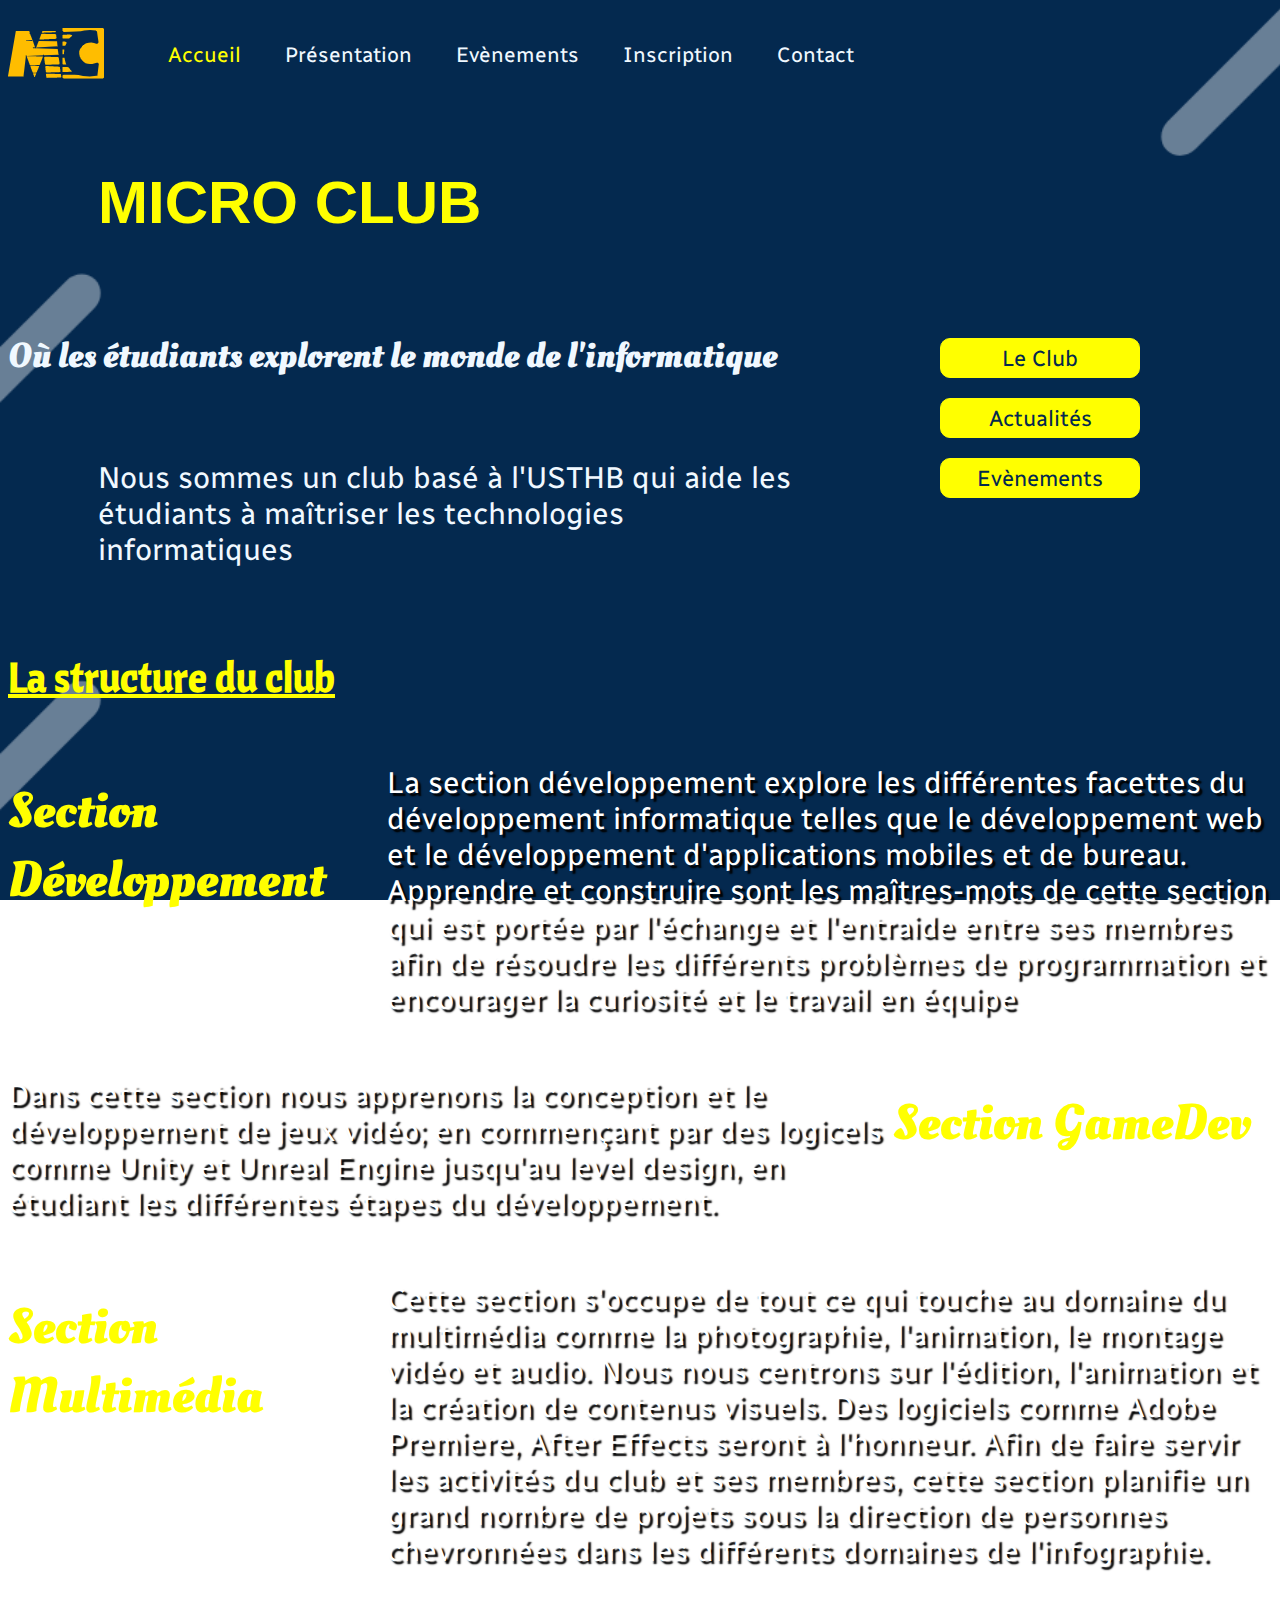
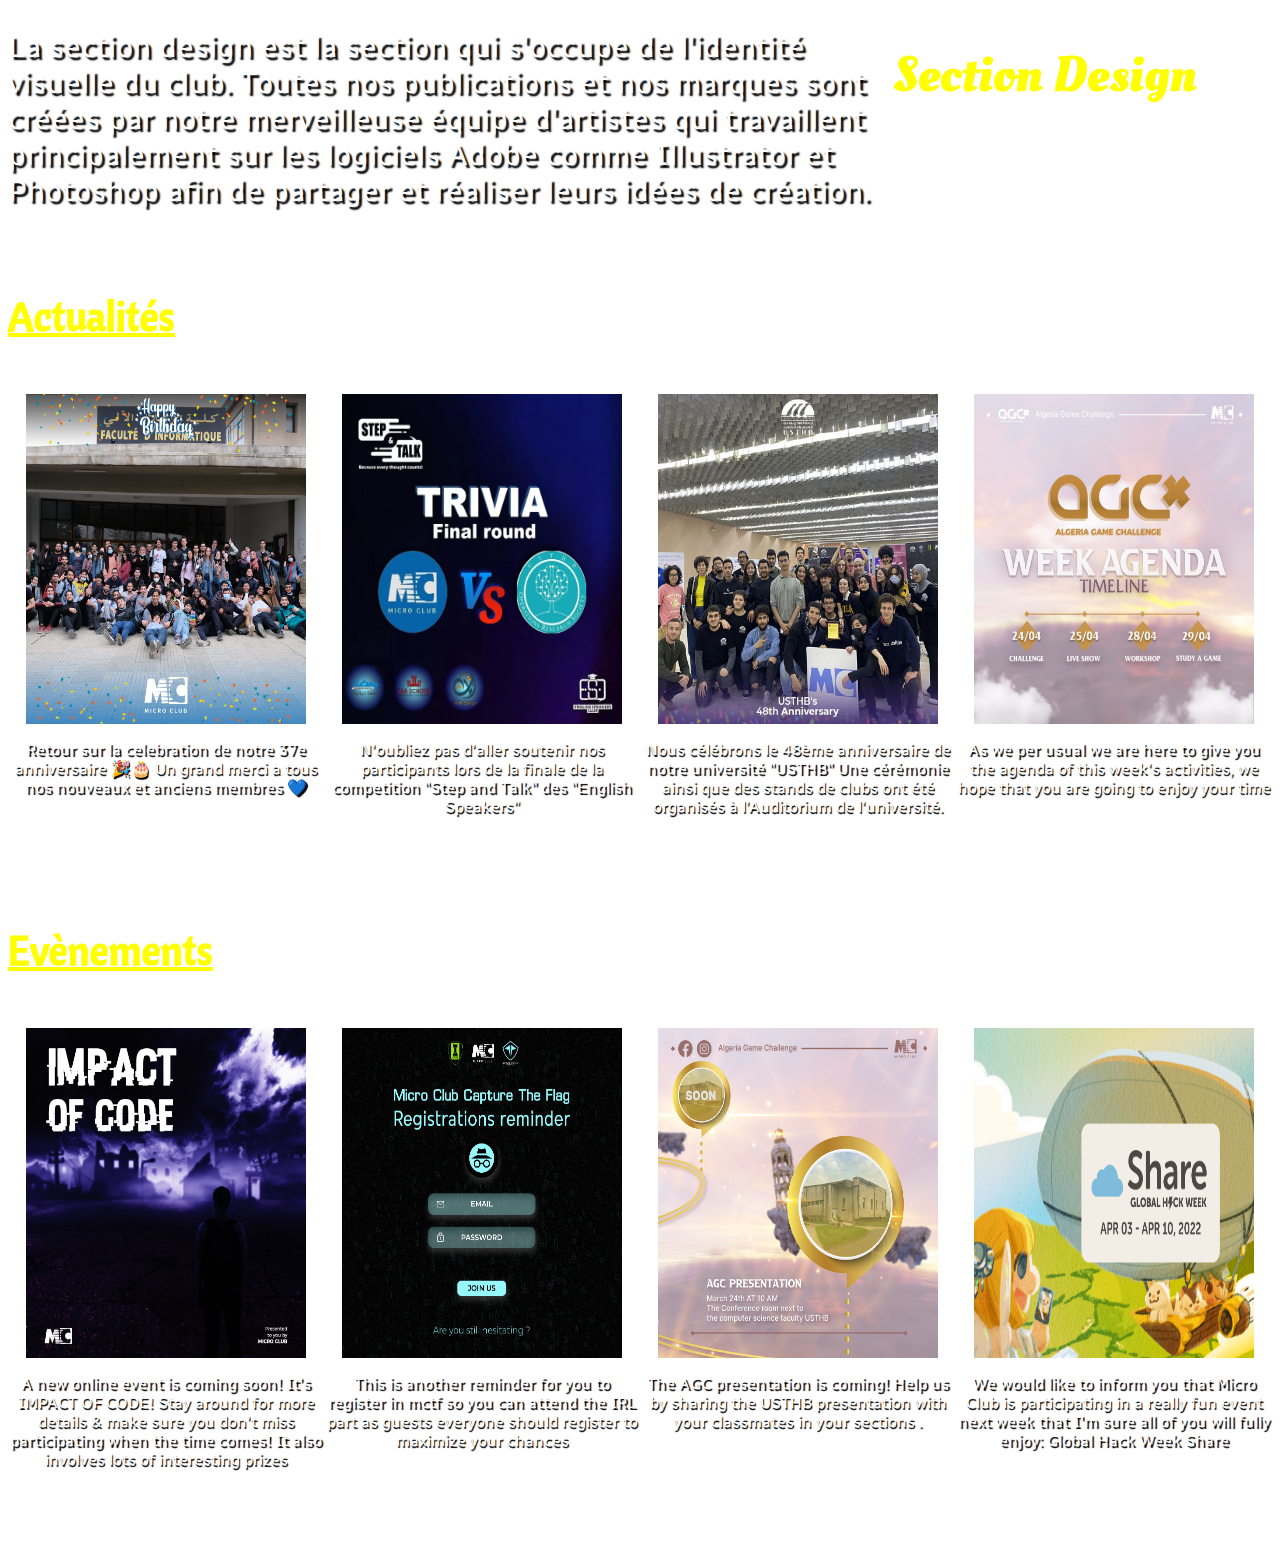
<file: index.html>
<!DOCTYPE html>
<html lang="en">
<head>
    <meta charset="UTF-8">
    <meta http-equiv="X-UA-Compatible" content="IE=edge">
    <meta name="viewport" content="width=device-width, initial-scale=1.0">
    <link rel="stylesheet" href="styles/style.css">
    <link rel="icon" href="images/LogoMCBlanc.png">
    
    <link rel="preconnect" href="https://fonts.googleapis.com">
    <link rel="preconnect" href="https://fonts.gstatic.com" crossorigin>
    <link href="https://fonts.googleapis.com/css2?family=Oleo+Script&display=swap" rel="stylesheet"> 
    <link href="https://fonts.googleapis.com/css2?family=Cairo:wght@200&family=Radio+Canada&display=swap" rel="stylesheet"> 
    <link href="https://fonts.googleapis.com/css2?family=Cantora+One&display=swap" rel="stylesheet"> 
    
    <title>Accueil</title>
</head>
<body>
    <header>
        <a href="index.html"><img src="images/LogoMCJaune.png" alt="LogoMCJaune.png" class="head"></a>

        <nav class="head">
            <ul id="menuPrinc">
                <li > <a href="index.html" id="current" > Accueil</a> </li>
                <li> <a href="Presentation.html" > Présentation </a> </li>
                <li> <a href="Evenements.php"> Evènements </a> </li>
                <li> <a href="Inscription.html"> Inscription </a> </li>
                <li> <a href="Contact.html"> Contact </a> </li>
            </ul>
        </nav>
    </header>

    <div id="main">
        <div id="face">
            <h1 id="MC" title="Où les étudiants explorent le monde de l'informatique !">MICRO CLUB</h1>

            <h1 id="slogan">Où les étudiants explorent le monde de l'informatique</h1>
            
            <p id="presentation">Nous sommes un club basé à l'USTHB qui aide les étudiants à maîtriser les technologies informatiques  </p>
        </div>
        <div id="raccourcis">
                <button id="first" class="btn" onclick="scrollFunction(`struct`)">Le Club</button>
                <button class="btn"onclick="scrollFunction(`actus`)">Actualités</button>
                <button class="btn" onclick="scrollFunction(`events`)">Evènements</button>
        </div>

    </div>
    
    <br><br> <h2 style="text-decoration: underline; font-family: 'Cantora One', sans-serif; font-size: 40px; color: yellow;" id="structDuClub">
        La structure du club</h2> 

    <div id="sections">
        <div class="sec">
            <h2 class="titreSection">Section Développement</h2>
            <p class="textSection">La section développement explore les différentes facettes du développement informatique telles que le développement web et le développement d'applications mobiles et de bureau. 
                Apprendre et construire sont les maîtres-mots de cette section qui est portée par l'échange et l'entraide entre ses membres afin de résoudre les différents problèmes de programmation et encourager la curiosité et le travail en équipe
            </p>
        </div>

        <div class="sec">
            <p class="textSection">Dans cette section nous apprenons la conception et le développement de jeux vidéo; en commençant par des logicels comme Unity et Unreal Engine jusqu'au level design, en étudiant les différentes étapes du développement.</p>
            <h2 class="titreSection">Section GameDev</h2>
        </div>
        
        <div class="sec">
            <h2 class="titreSection">Section Multimédia</h2>
            <p class="textSection">Cette section s'occupe de tout ce qui touche au domaine du multimédia comme la photographie, l'animation, le montage vidéo et audio. Nous nous centrons sur l'édition, l'animation et la création de contenus visuels. Des logiciels comme Adobe Premiere, After Effects seront à l'honneur. Afin de faire servir les activités du club et ses membres, cette section planifie un grand nombre de projets sous la direction de personnes chevronnées dans les différents domaines de  l'infographie. </p>
        </div>
        
        <div class="sec">
            <p class="textSection">La section design est la section qui s'occupe de l'identité visuelle du club. Toutes nos publications et nos marques sont créées par notre merveilleuse équipe d'artistes qui travaillent principalement sur les logiciels Adobe comme Illustrator et Photoshop afin de partager et réaliser leurs idées de création.</p>
            <h2 class="titreSection">Section Design </h2>
        </div>
    </div>
    
    <br><h2 style="text-decoration: underline; font-family: 'Cantora One', sans-serif; font-size: 40px; color: yellow;" id="actualités">Actualités</h2>

    <div id="articles"> 
        <div class="article">
            <img src="images/Articles/MC Birthday2022-05-04 at 02-17-31 .png" alt="">
            <p class="legend">Retour sur la celebration de notre 37e anniversaire 🎉🎂 Un grand merci a tous nos nouveaux et anciens membres 💙</p>
        </div>

        <div class="article">
            <img src="images/Articles/TriviaFinalRound.jpg" alt="">
            <p class="legend">N'oubliez pas d'aller soutenir nos participants lors de la finale de la competition "Step and Talk" des "English Speakers"
                </p>
        </div>
        <div class="article">
            <img src="images/Articles/MCUSTHBbirthday.jpg" alt="">
            <p class="legend">
                Nous célébrons le 48ème anniversaire de notre université "USTHB"
                Une cérémonie ainsi que des stands de clubs ont été organisés à l'Auditorium de l'université.
                
        </div>
        <div class="article">
            <img src="images/Articles/AGCweekAgenda.jpg" alt="">
            <p class="legend">As we per usual we are here to give you the agenda of this week's activities, we hope that you are going to enjoy your time</p>
        </div>
    </div>

    <br><h2 style="text-decoration: underline; font-family: 'Cantora One', sans-serif; font-size: 40px; color: yellow;" id="evenements">Evènements</h2>

    <div id="events">
        <div class="event">
            <img src="images/Articles/announcement_ioc.jpg" alt="">
            <p class="legend">A new online event is coming soon! It's IMPACT OF CODE!
                            Stay around for more details & make sure you don't miss participating when the time comes! It also involves lots of interesting prizes</p>
        </div>
        <div class="event">
            <img src="images/Articles/reminderMCTF.png" alt="">
            <p class="legend"> This is another reminder for you to register in mctf so you can attend the IRL part as guests everyone should register to maximize your chances</p>
        </div>
        <div class="event">
            <img src="images/Articles/AGCpresentations.png" alt="">
            <p class="legend">The AGC presentation is coming! Help us by sharing the USTHB presentation with your classmates in your sections .</p>
        </div>
        <div class="event">
            <img src="images/Articles/GHWcropped.png" alt="">
            <p class="legend">We would like to inform you that Micro Club is participating in a really fun event next week that I'm sure all of you will fully enjoy: Global Hack Week Share  </p>
        </div>
    </div>
    <button onclick="topFunction()" id="myBtn" title="Go to top"> <img src="images/baseline_arrow_upward_white_24dp2x.png" alt="arrow_upward"> </button>
    <script src="scripts/scriptAccueil.js"></script>

</body>
</html>
</file>
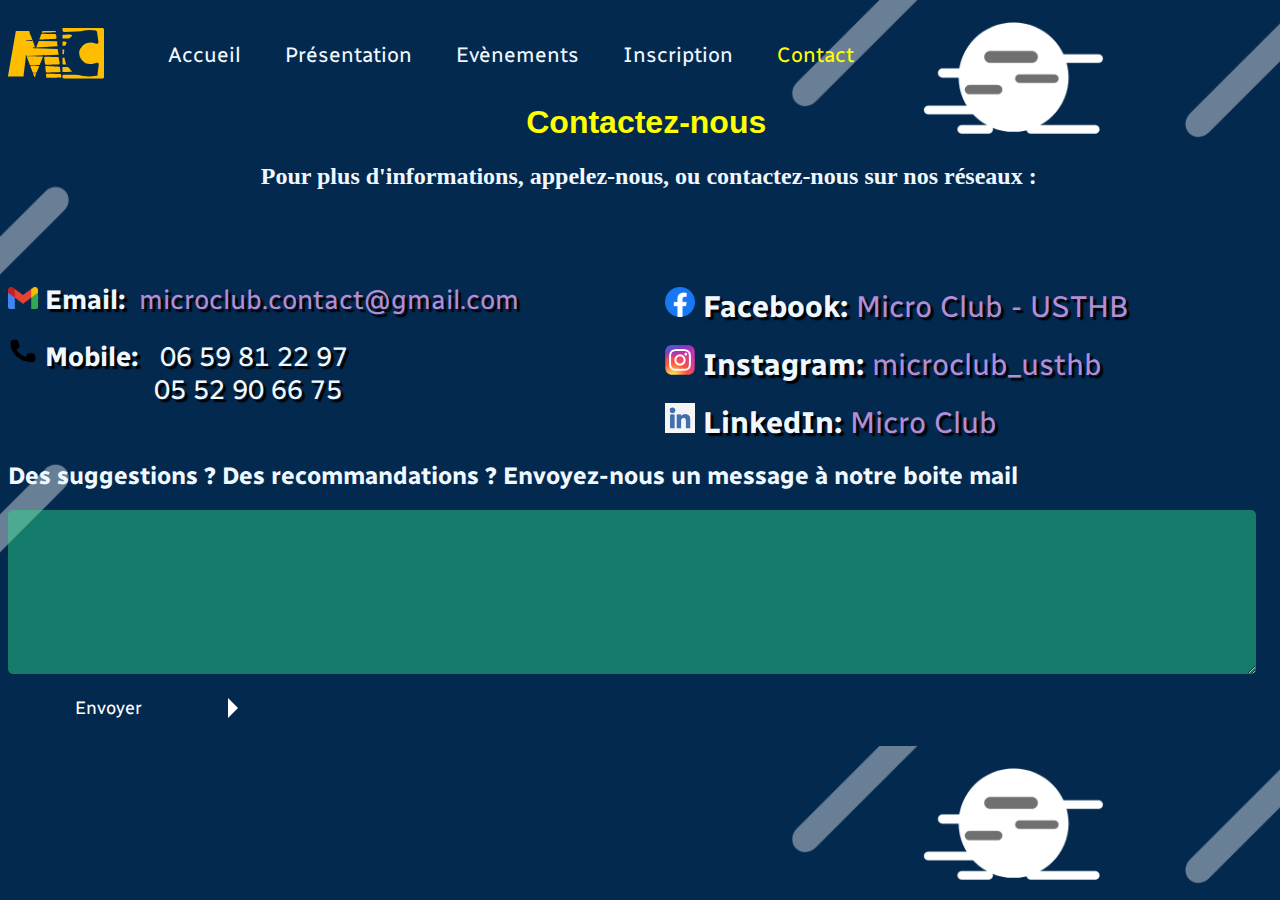
<file: Contact.html>
<!DOCTYPE html>
<html lang="en">
<head>
    <meta charset="UTF-8">
    <meta http-equiv="X-UA-Compatible" content="IE=edge">
    <meta name="viewport" content="width=device-width, initial-scale=1.0">
    <link rel="stylesheet" href="styles/styleContact.css">
    <link rel="icon" href="images/LogoMCBlanc.png">
    <link href="https://fonts.googleapis.com/css2?family=Cairo:wght@200&family=Radio+Canada&display=swap" rel="stylesheet"> 
    <link href="https://fonts.googleapis.com/css2?family=Cantora+One&display=swap" rel="stylesheet"> 
    <title>Contact</title>
</head>
<body>
    <header>
        <a href="index.html"><img src="images/LogoMCJaune.png" alt="LogoMCJaune.png" class="head"></a>

        <nav class="head">
            <ul id="menuPrinc">
                <li> <a href="index.html"> Accueil</a> </li>
                <li> <a href="Presentation.html"> Présentation </a> </li>
                <li> <a href="Evenements.php"> Evènements </a> </li>
                <li> <a href="Inscription.html"> Inscription </a> </li>
                <li> <a href="Contact.html" id="current"> Contact </a> </li>
            </ul>
        </nav>
    </header>
   
    <div id="main">
        <h1>Contactez-nous</h1>
        
        <h2>Pour plus d'informations, appelez-nous, ou contactez-nous sur nos réseaux : </h2> <br> <br> <br>
        <div id="infos">
            <div id="mailtel">
                <div id="email">                
                    <img src="images/logos/logoGMAIL.png" alt="">
                    <p> <b> Email: </b> &nbsp;<a href="mailto:microclub.contact@gmail.com">microclub.contact@gmail.com </a> </p> </div>
                <div id="tel">
                    <img src="images/logos/logoTEL222.svg" alt="">
                    <p><b> Mobile: </b> &nbsp; 06 59 81 22 97 </p><br>                      
                    <p style="margin-left: 146px;">    05 52 90 66 75  </p> <br> 
                    </div>
            </div>
            <div id="rs">
                <div id="fb"> 
                    <img src="images/logos/logoFB.png" alt=""> 
                    <p> <b> Facebook:</b> <a href="https://www.facebook.com/Micro.Club.USTHB" target="_blank"> Micro Club - USTHB </a> </p> </div>
                <div id="ig"> 
                    <img src="images/logos/logoIG2.svg" alt=""> 
                    <p> <b> Instagram:</b> <a href="https://www.instagram.com/microclub_usthb/" target="_blank"> microclub_usthb </a> </p> </div>
                <div id="li">
                    <img src="images/logos/logoLI2.png" alt=""> 
                    <p> <b> LinkedIn:</b> <a href="https://dz.linkedin.com/company/micro-club" target="_blank">Micro Club</a> </p> </div>
            </div> 
        </div>
        <h2> Des suggestions ? Des recommandations ? Envoyez-nous un message à notre boite mail </h2>
        
            <textarea id="msg" name="" id="" cols="120" rows="8"></textarea>
                    
            <div id="envoi">
                <a  id="sendMsg" onclick="setHref()" > <button >Envoyer</button> </a>
                <img src="images/baseline_arrow_right_white_24dp2x.png" alt="">                
            </div>
    
            <script>
                function setHref() {
                    var msg = document.getElementById("msg").value;
                    var a = document.getElementById("sendMsg");

                    var ref = "mailto:microclub.contact@gmail.com?subject=Suggestion&body=" + msg;

                    a.setAttribute("href", ref);
                }
            </script>
   </div>
        
</body>
</html>

<!-- mailto:microclub.contact@gmail.com?subject=Suggestion&body=Texte de corps ici -->
</file>
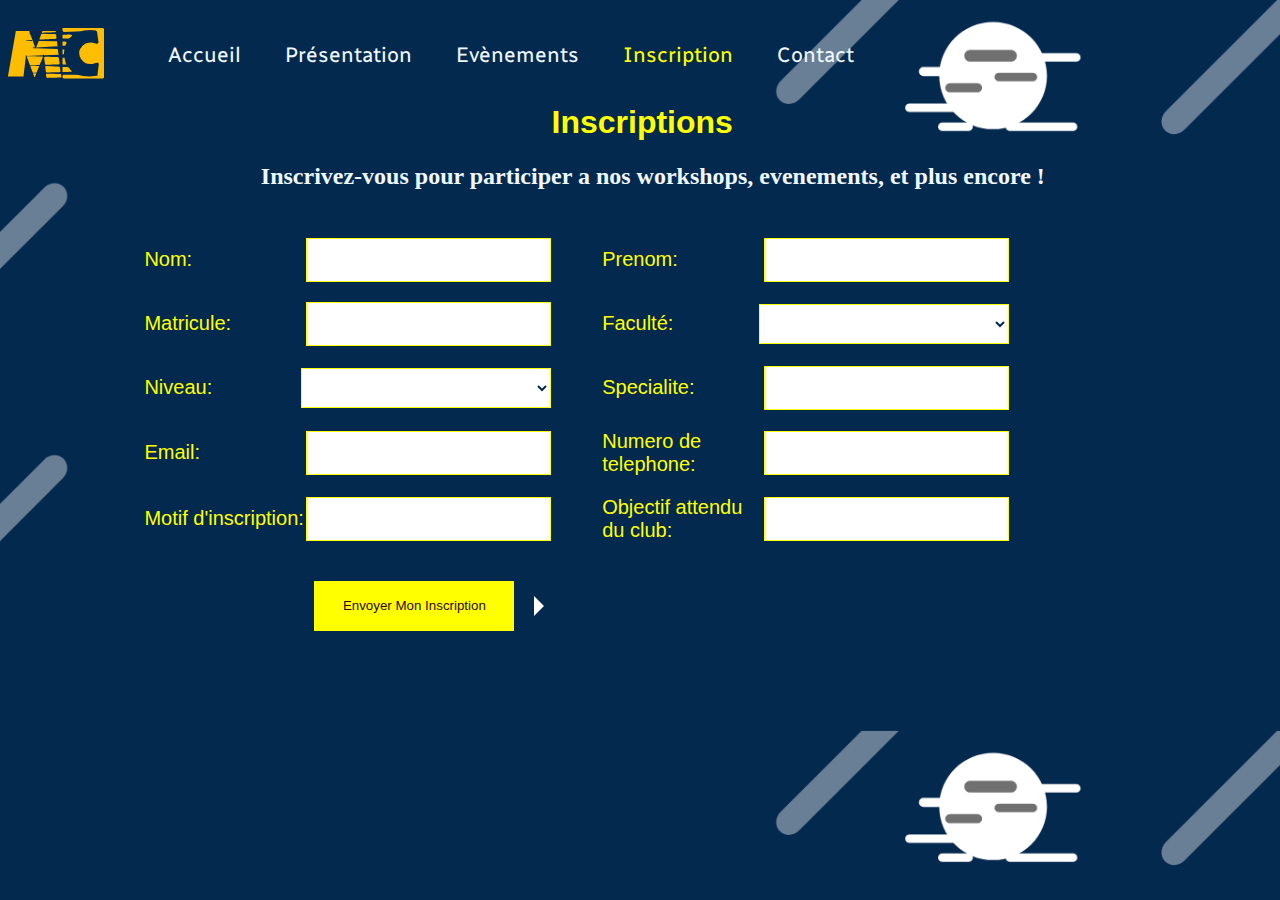
<file: inscription.html>
<!DOCTYPE html>
<html lang="en">
<head>
    <meta charset="UTF-8">
    <meta http-equiv="X-UA-Compatible" content="IE=edge">
    <meta name="viewport" content="width=device-width, initial-scale=1.0">
    <link rel="stylesheet" href="styles/styleInscription.css">
    <link rel="icon" href="images/LogoMCBlanc.png">
    
    <link href="https://fonts.googleapis.com/css2?family=Cairo:wght@200&family=Radio+Canada&display=swap" rel="stylesheet">   
    <link href="https://fonts.googleapis.com/css2?family=Cantora+One&display=swap" rel="stylesheet"> 

    <title>Inscription</title>
</head>
<body>
    <header>
        <a href="index.html"><img src="images/LogoMCJaune.png" alt="LogoMCJaune.png" class="head"></a>

        <nav class="head">
            <ul id="menuPrinc">
                <li> <a href="index.html"> Accueil</a> </li>
                <li> <a href="Presentation.html"> Présentation </a> </li>
                <li> <a href="Evenements.php"> Evènements </a> </li>
                <li> <a href="Inscription.html" id="current"> Inscription </a> </li>
                <li> <a href="Contact.html"> Contact </a> </li>
            </ul>
        </nav>
    </header>
    
        <h1>Inscriptions</h1>   
  
        <h2>Inscrivez-vous pour participer a nos workshops, evenements, et plus encore !</h2><br>
    <div id="cont" >
        <form id="form-flex" action="inscription.php" method ="POST">
            <div class="form-elm">
                <label for="fname">Nom:</label>
                <input type="text" id="lname" name="nom" required><br><br>
            </div>
            
            <div class="form-elm">
                <label for="lname">Prenom:</label> 
                <input type="text" id="fname" name="prenom" required><br><br>
            </div>
            
            <div class="form-elm">
                <label for="Matricule">Matricule:</label required>
                <input type="text" id="Matricule" name="matricule"  required> <br><br>
            </div>
            
            <div class="form-elm">
                <label for="faculte">Faculté:</label>               
                <select name="faculte" id="faculte" style="width: 260px ;" required>
                    <option></option>
                    <option value="Informatique">Informatique</option>
                    <option value="Electronique">Electronique</option>
                    <option value="Mathématiques">Mathématiques</option>
                    <option value="Physique">Physique</option>
                    <option value="Chimie">Chimie</option>
                    <option value="Biologie">Biologie</option>
                    <option value="Génie Civil">Génie Civil</option>
                    <option value="Gat">Gat</option>
                    <option value="GMGP">GMGP</option>
                </select> <br><br>
        
            </div>
            
            <div class="form-elm">
                <label for="Niveau">Niveau:</label>
                <select name="niveau" id="Niveau" style="width: 260px ;" required>
                    <option></option>
                    <option value="L1">L1</option>
                    <option value="L2">L2</option>
                    <option value="L3">L3</option>
                    <option value="M1">M1</option>
                    <option value="M2">M2</option>
                    <option value="Doctorant">Doctorant</option>
                </select> <br><br>
            </div>
            
            <div class="form-elm">
                <label for="Specialite">Specialite:</label> 
                <input type="text" id="Specialite" name="specialite" required><br>
            </div>

            <div class="form-elm">
                <label for="Email">Email:</label>
                <input type="email" id="Email" name="email" required><br><br>
            </div>

            <div class="form-elm">
                <label for="cellphone">Numero de telephone:</label>
                <input type="text" id="cellphone" name="telephone" required><br><br>
            </div>
            
            <div class="form-elm">
                <label for="Motif">Motif d'inscription:</label> 
                <input type="text" id="Motif" name="motif" required><br>
            </div>
            <div class="form-elm">
                <label for="Objectif">Objectif attendu &nbsp; du club:</label> 
                <input type="text" id="Objectif" name="objectif" required><br>
            </div> 

            <div class="form-elm" id="envoi">
                    <a href="Inscription2.php"> 
                        <button type="submit" >Envoyer Mon Inscription </button>
                    </a>
                    <img src="images/baseline_arrow_right_white_24dp2x.png" alt="">                
            </div>        
            
        </form> 
    </div>
</body>
</html>
</file>
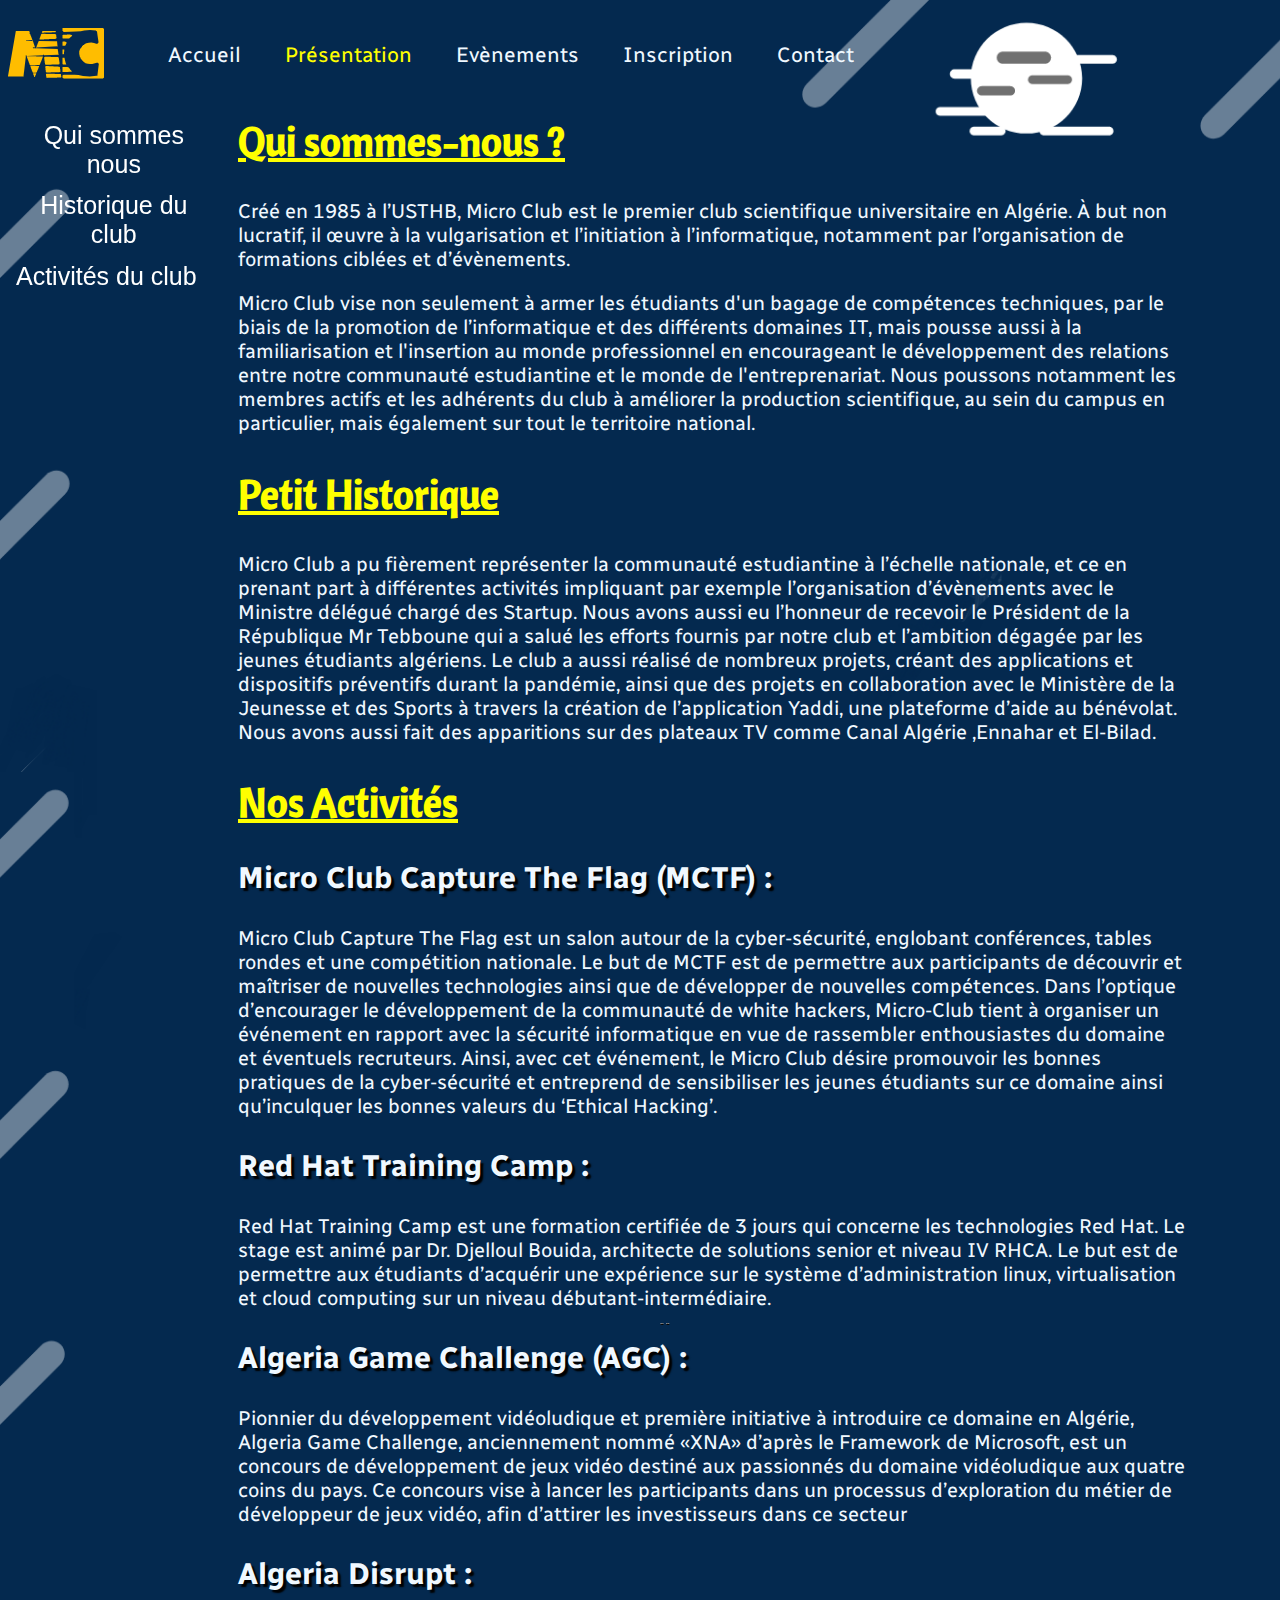
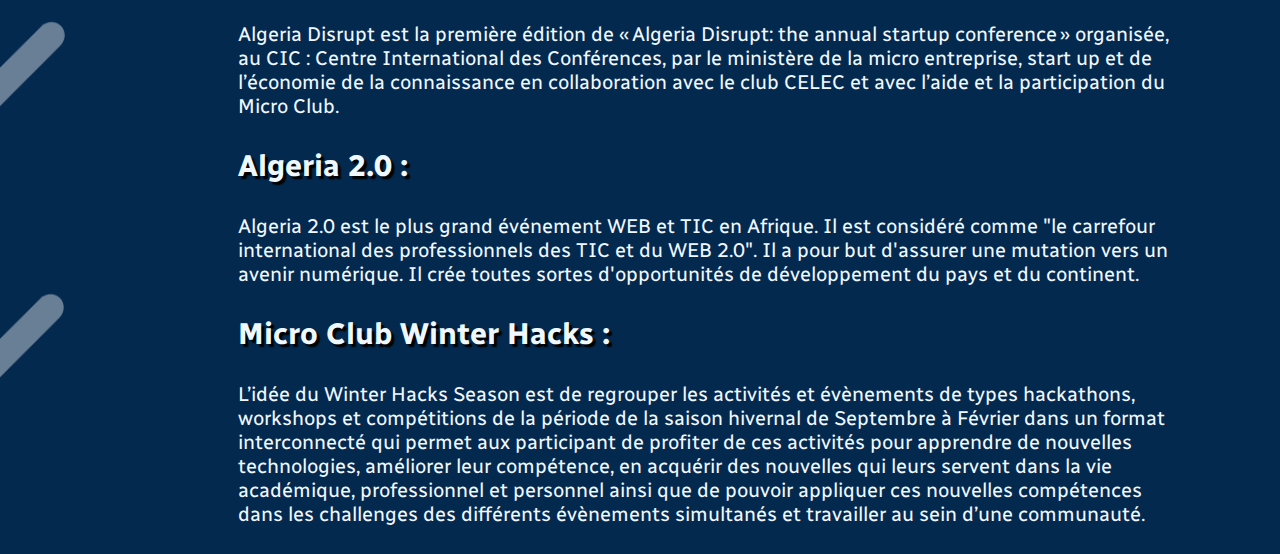
<file: Presentation.html>
<!DOCTYPE html>
<html lang="en">
<head>
    <meta charset="UTF-8">
    <meta http-equiv="X-UA-Compatible" content="IE=edge">
    <meta name="viewport" content="width=device-width, initial-scale=1.0">
    <link rel="stylesheet" href="styles/stylePresentation.css">
    <link rel="icon" href="images/LogoMCBlanc.png">
    <link rel="preconnect" href="https://fonts.googleapis.com">
    <link rel="preconnect" href="https://fonts.gstatic.com" crossorigin>
<link href="https://fonts.googleapis.com/css2?family=Oleo+Script&display=swap" rel="stylesheet"> 
<link href="https://fonts.googleapis.com/css2?family=Cairo:wght@200&family=Radio+Canada&display=swap" rel="stylesheet"> 
<link href="https://fonts.googleapis.com/css2?family=Merriweather:ital,wght@0,700;1,400&display=swap" rel="stylesheet">     

<link href="https://fonts.googleapis.com/css2?family=Cantora+One&display=swap" rel="stylesheet"> 
    <title>Presentation</title>
</head>

<body>
    
    <header>
        <a href="index.html"><img src="images/LogoMCJaune.png" alt="LogoMCJaune.png" class="head"></a>

        <nav class="head">
            <ul id="menuPrinc">
                <li> <a href="index.html"> Accueil</a> </li>
                <li> <a href="Presentation.html" id="current"> Présentation </a> </li>
                <li> <a href="Evenements.php"> Evènements </a> </li>
                <li> <a href="Inscription.html"> Inscription </a> </li>
                <li> <a href="Contact.html"> Contact </a> </li>
            </ul>
        </nav>
    </header>
    
    <div id="main">

    
        <nav id="sous-menu" >
            <ol> 
                <li> <button id="scroll1" onclick="scrollFunction(1)" onmouseover="changeColorIn(this)" onmouseout="changeColorOut(this)">Qui sommes nous</button> </li>
                <li> <button id="scroll2" onclick="scrollFunction(2)" onmouseover="changeColorIn(this)" onmouseout="changeColorOut(this)">Historique du club </li>
                <li> <button id="scroll3" onclick="scrollFunction(3)" onmouseover="changeColorIn(this)" onmouseout="changeColorOut(this)">Activités du club</button> </li>                          
            </ol>    
          
        </nav>
        <button onclick="topFunction()" id="myBtn" title="Go to top"> <img src="images/baseline_arrow_upward_white_24dp2x.png" alt="arrow_upward"> </button>
        <div id="texte"> 
            
                <h2 id="qsn">Qui sommes-nous ?</h2>
                <p>
                    Créé en 1985 à l’USTHB, Micro Club est le premier club scientifique 
                    universitaire en Algérie. À but non lucratif, il œuvre à la vulgarisation et l’initiation à l’informatique, notamment par l’organisation 
                    de formations ciblées et d’évènements. <br> 
                </p>    
                <p> 
                    Micro Club vise non seulement à armer les étudiants d'un bagage de compétences techniques, par le biais de la promotion de l’informatique et des différents domaines IT, mais               
                    pousse aussi à la familiarisation et l'insertion au monde professionnel en encourageant le                 
                    développement des relations entre notre communauté estudiantine et le monde de l'entreprenariat.
                    Nous poussons notamment les membres actifs et les adhérents du club à améliorer la 
                    production scientifique, au sein du campus en particulier, mais également sur tout le territoire national.
                </p>
    
            <h2 id="hist">Petit Historique</h2>
            <p>
                Micro Club a pu fièrement représenter la communauté estudiantine à l’échelle nationale, et ce en prenant part à différentes activités impliquant par exemple l’organisation d’évènements avec le 
                Ministre délégué chargé des Startup. Nous avons aussi eu l’honneur de recevoir le Président de la République Mr Tebboune qui a 
                salué les efforts fournis par notre club et l’ambition dégagée par 
                les jeunes étudiants algériens. 
                Le club a aussi réalisé de nombreux projets, créant des applications et dispositifs préventifs durant la pandémie, ainsi que des 
                projets en collaboration avec le Ministère de la Jeunesse et des 
                Sports à travers la création de l’application Yaddi, une plateforme 
                d’aide au bénévolat.
                Nous avons aussi fait des apparitions sur des plateaux TV comme 
                Canal Algérie ,Ennahar et El-Bilad.                
            </p>

            <h2 id="act">Nos Activités </h2>
          
                <h3>Micro Club Capture The Flag (MCTF) :</h3>
              <p>     Micro Club Capture The Flag est un salon 
                autour de la cyber-sécurité, englobant 
                conférences, tables rondes et une compétition nationale. Le but de MCTF est de permettre aux participants de découvrir et maîtriser 
                de nouvelles technologies ainsi que de développer de nouvelles compétences. Dans 
                l’optique d’encourager le développement de 
                la communauté de white hackers, 
                Micro-Club tient à organiser un événement 
                en rapport avec la sécurité informatique en 
                vue de rassembler enthousiastes du 
                domaine et éventuels recruteurs. Ainsi, avec 
                cet événement, le Micro Club désire promouvoir les bonnes pratiques de la cyber-sécurité 
                et entreprend de sensibiliser les jeunes étudiants sur ce domaine ainsi qu’inculquer les 
                bonnes valeurs du ‘Ethical Hacking’.                
            </p>
            
                <h3>Red Hat Training Camp :</h3>
            <p>    Red Hat Training Camp est une formation certifiée de 3 jours 
                qui concerne les technologies Red Hat. Le stage est animé par 
                Dr. Djelloul Bouida, architecte de solutions senior et niveau IV 
                RHCA. Le but est de permettre aux étudiants d’acquérir une 
                expérience sur le système d’administration linux, virtualisation 
                et cloud computing sur un niveau débutant-intermédiaire.
            </p>
            
                <h3>Algeria Game Challenge (AGC) :</h3>
            <p>    Pionnier du développement vidéoludique et première initiative 
                à introduire ce domaine en Algérie, Algeria Game Challenge, 
                anciennement nommé «XNA» d’après le Framework de Microsoft, est un concours de développement de jeux vidéo destiné 
                aux passionnés du domaine vidéoludique aux quatre coins du 
                pays.
                Ce concours vise à lancer les participants dans un processus 
                d’exploration du métier de développeur de jeux vidéo, afin 
                d’attirer les investisseurs dans ce secteur
            </p>
            
           
                <h3>Algeria Disrupt :</h3>
            <p>    Algeria Disrupt est la première édition de « 
                Algeria Disrupt: the annual startup conference » organisée, au CIC : Centre International des Conférences, par le ministère de la 
                micro entreprise, start up et de l’économie 
                de la connaissance en collaboration avec le 
                club CELEC et avec l’aide et la participation 
                du Micro Club.
            </p>

            
                <h3>Algeria 2.0 :</h3>
            <p>   
                Algeria 2.0 est le plus grand événement WEB  et TIC en Afrique. Il est considéré comme "le 
                carrefour international des professionnels 
                des TIC et du WEB 2.0". Il a pour but d'assurer 
                une mutation vers un avenir numérique. Il 
                crée toutes sortes d'opportunités de développement du pays et du continent.
            </p>
            
                <h3> Micro Club Winter Hacks :  </h3>
            <p>    L’idée du Winter Hacks Season est de 
                regrouper les activités et évènements de 
                types hackathons, workshops et compétitions de la période de la saison hivernal de 
                Septembre à Février dans un format interconnecté qui permet aux participant de profiter 
                de ces activités pour apprendre de nouvelles 
                technologies, améliorer leur compétence, en 
                acquérir des nouvelles qui leurs servent dans 
                la vie académique, professionnel et personnel ainsi que de pouvoir appliquer 
                ces nouvelles compétences dans les 
                challenges des différents évènements 
                simultanés et travailler au sein d’une communauté.
            </p>
        </div>
    </div>

    <script src="scripts/scriptPresentation.js">
    </script>

</body>
</html>
</file>
<file: styles/style.css>
body{   
    background: url("../images/Background3.png");
    background-size:cover;
    color: aliceblue;
    background-attachment: fixed;
    scroll-behavior: smooth;
}

img{
    padding-top: 20px;
    
}

nav {
    vertical-align: bottom;
    width: 80%;
}    

ul li, .head {
    display: inline-block;
}

header{
    color: aliceblue;
    font-family: 'Radio Canada', sans-serif; 
}

#menuPrinc li a#current {
    color: yellow;
}

#menuPrinc li a {
    text-decoration: none;
    color: aliceblue;
    font-size: 21px;
    padding: 20px;
     
}

#menuPrinc li a:hover {
    color: yellow;
    transition: 300ms;
    text-shadow: 0 0 3px yellow;
}


/* /////////////////////////////////////////////////////////////// */
#main{
    display: flex;
    justify-content: space-between;
}

#raccourcis{
    width: 500px;
    display: flex;
    flex-direction: column;
    align-items: center;
    justify-content: center;
}

#raccourcis button:hover{
    box-shadow: 0px 0px 3px yellow;
}

#face{
    width: 800px;
    height: 500px;
    overflow-wrap:break-word;
}

#MC{
    color: yellow;
    font-size: 60px;
    font-family: 'Gill Sans', 'Gill Sans MT', Calibri, 'Trebuchet MS', sans-serif;
    position: relative;
    top: 45px;
    left: 90px;
    width: 700px;   
}

#MC:hover, .titreSection:hover{
    text-shadow: 0 0 3px blue, 0 0 5px yellow;
    transition: 150ms;
}

#slogan{
    position: relative;
    top: 100px;
    font-family: 'Oleo Script', cursive;
    font-size: 35px;
    width: 800px;
}

#presentation{
    position: relative;
    top: 150px;
    left: 90px;
    font-size: 30px;
    font-family: 'Radio Canada', sans-serif; 
    width: 700px;
}

#first{
    margin-top: 180px;
}

.btn{
    background-color: yellow;
    border: 1px solid yellow;
    width: 200px;
    height: 40px;
    border-radius: 10px;
    margin: 10px;
    color: #04294f;
    font-size: 22px;
    font-family: 'Radio Canada', sans-serif;
}
.btn:hover{
    background-color: #04294f;
    border: 1px solid yellow;
    transition: 400ms;
    width: 200px;
    height: 40px;
    border-radius: 10px;
    margin: 10px;
    color: yellow;
    font-size: 22px;   
}

/*///////////////////STRUCTURE///////////////////////////////*/
#sections{
    width: 100%;    
    display: flex;
    flex-wrap: wrap;
    color:white;
}

.sec {
    width: 100%;
    display: flex;
}

.titreSection{
    width: 30%;
    display: inline-block;
    color: yellow;
    font-family: 'Oleo Script', cursive;
    font-size: 50px;
}

.textSection{
    width: 70%;
    display: inline-block;

    font-family: 'Radio Canada', sans-serif;
    font-size: 30px;
}

.textSection, .legend{
    text-shadow: 0.1em 0.1em 0.05em black; 
 }
 
/*///////////////////Articles///////////////////////////////*/
#articles{
    display: flex;
    flex-direction: row;
    width: 100%;
    height: 500px;
}

.article{
    display: flex;
    flex-direction: column;
    width: 25%;
    align-items: flex-start;
    font-family: 'Radio Canada', sans-serif;
    color:white;
    text-align: center;
}

.article img{
    align-self: center;
    width: 280px;
    height: 330px;
}

/*///////////////////Events///////////////////////////////*/

#events{
    display: flex;
    flex-direction: row;
    width: 100%;
    height: 550px;
}

.event{
    display: flex;
    flex-direction: column;
    width: 25%;
    align-items: flex-start;
    font-family: 'Radio Canada', sans-serif;
    color:white;
    text-align: center;
}

.event img{
    align-self: center;
    width: 280px;
    height: 330px;
}

/*/////////////////////////BTN/////////////////////////*/

#myBtn { 
    position: fixed;
    display: none;
    bottom: 10px;
    
    border: none; 
    outline: none; 
    background-color: #000000; 
    cursor: pointer; 
    padding: 15px; 
    border-radius: 50%; 
    height: 65px;
    width: 65px;
    
  }
#myBtn img {
    position: relative;
     bottom: 27px;
    left:-6px; 

  }
#myBtn:hover { 
    background-color: rgb(14, 12, 29); 
    transition: 200ms;
  }
</file>
<file: styles/styleContact.css>
body{
    background: url("../images/Background3InscriptionContact.png");
    background-size:cover;
    color: aliceblue;
    scroll-behavior: smooth;
}

img{
    padding-top: 20px;
    
}

nav {
    vertical-align: bottom;
    width: 80%;
}    

ul li, .head {
    display: inline-block;
}

header{
    color: aliceblue;
    font-family: 'Radio Canada', sans-serif; 
}

#menuPrinc li a#current {
    color: yellow;
}

#menuPrinc li a {
    text-decoration: none;
    color: aliceblue;
    font-size: 21px;
    padding: 20px;
     
}

#menuPrinc li a:hover {
    color: yellow;
    transition: 300ms;
    text-shadow: 0 0 3px yellow;
}

/*////////////////////////////////////////////////////////////////////*/

#main{
    font-family: 'Radio Canada', sans-serif ;
}

h1{
    font-family: 'Gill Sans', 'Gill Sans MT', Calibri, 'Trebuchet MS', sans-serif;
    color: yellow;
    margin-left: 41%;

}

h2:first-of-type{
    margin-left: 20%;
    font-family: 'Times New Roman', Times, serif;
}

#infos{   
    display: flex;
}

#infos p{
    display: inline;
    text-shadow: 0.1em 0.1em 0.05em black;
}

#infos img{
    width: 30px;
}

#infos a{
    color: rgb(179, 141, 214);
    text-decoration: none;
}

#rs{
    display: inline;
    width: 45%;
    font-size: 30px;   
}

#mailtel{
    display: inline;
    width: 52%;
    font-size: 27px;
}

#email, #tel{
    align-items: baseline;
}

textarea {
    border: none;
    border-radius: 5px;
    color: black;
    background-color: #28e28b71;
    font-size: 17px; 
}  

#envoi button{
    width: 200px;
    height: 50px;
    border: none;
    background-color: transparent;
    color: white;
    border-radius: 10px;
    font-family: 'Radio Canada', sans-serif; 
    font-size: 18px;
}

#envoi{
    display: flex;
    align-items: center;
    position: relative;
    width: 200px;
    height: 60px;
    border-radius: 10px;
}

#envoi:hover {
    background-color: #28e28b71;
    border: 1px solid yellow;
    color: yellow;
    transition: 200ms;  
}

#envoi img{
    padding-bottom: 20px;
}
</file>
<file: styles/styleInscription.css>
body{
    background: url("../images/Background3InscriptionContact.png");
    background-size:cover;
    color: aliceblue;
    scroll-behavior: smooth;
}

img{
    padding-top: 20px;   
}

nav {
    vertical-align: bottom;
    width: 80%;
}    

ul li, .head {
    display: inline-block;
}

header{
    color: aliceblue;
    font-family: 'Radio Canada', sans-serif; 
}

#menuPrinc li a#current {
    color: yellow;
}

#menuPrinc li a {
    text-decoration: none;
    color: aliceblue;
    font-size: 21px;
    padding: 20px;     
}

#menuPrinc li a:hover {
    color: yellow;
    transition: 300ms;
    text-shadow: 0 0 3px yellow;
}

/*/////////////////////////////rgb(177, 177, 63);////////////////////////*/

#cont{
    height: 400px;
}
#form-flex{
    display: flex;
    flex-wrap: wrap;
    justify-content: space-between;  
    width: 70%; 
    margin-left: 10%;
    align-content: space-between;
}

#form-flex .form-elm{
    display: flex;
    width: 46%;
    align-items: center;
    margin: 5px;
    padding: 5px;
    color: yellow;
    font-family:'Franklin Gothic Medium', 'Arial Narrow', Arial, sans-serif
}

#form-flex .form-elm label{
    width: 40%;
    font-size: 20px;   
    justify-content: flex-start;    
}

#form-flex .form-elm input, #form-flex .form-elm select {
    width: 59%;
    border: 1px solid yellow; 
    height: 40px; 
    justify-content: flex-end;   
    background-color: white;
    color: #04294f;
    font-size: 20px;
}

.form-elm select option{
    color: black;
}

#form-flex .form-elm button{
    width: 200px;
    height: 50px;
    border: none;
    background-color: yellow;
    color: rgb(44, 6, 6);
}

#form-flex .form-elm button:hover {
    background-color: rgb(44, 6, 6);
    color: yellow;
    border: 1px solid yellow;
    transition: 200ms;
}

#envoi{
    position: relative;
    left: 170px;
    font-family: 'Radio Canada', sans-serif; 
    font-size: 18px;
}

#envoi img{
    padding-bottom: 20px;
}

h1{
    margin-left: 43%;
    color: yellow;
    font-family: 'Gill Sans', 'Gill Sans MT', Calibri, 'Trebuchet MS', sans-serif;
}

h2{
    margin-left:20%;
}

div#error{
    margin: 60px;
    color: red;
}
</file>
<file: styles/stylePresentation.css>
/*///////////////////////////////////////HEADER////////////////////////////*/
body{
    background: url("../images/Background3LONG2.png");   
    background-size:cover;
}
img{
    padding-top: 20px;
    
}

nav {
    vertical-align: bottom;
}

ul li, .head {
    display: inline-block;
}

header {
    font-family: 'Radio Canada', sans-serif; 
    color: aliceblue;
    
}

#menuPrinc li a#current {
    color: yellow;
}

#menuPrinc li a {
    text-decoration: none;
    color: aliceblue;
    font-size: 21px;
    padding: 20px;
     
}

#menuPrinc li a:hover {
    color: yellow;
    transition: 300ms;
    text-shadow: 0 0 3px yellow;
}

/*//////////////////////////////MAIN///////////////////////////////////////*/
#main{
    /* background-image: url("../images/BackgroundBleu.png"); */
    background-size: 100%;
    color: aliceblue;
}
#sous-menu {
    position: fixed;  
    left: 0px;
    top: 95px;
    width: 17%;
    vertical-align: top;
    font-size: 25px;
  
}
#sous-menu ol li {
    padding-bottom: 10px;
    font-family: 'Cantora One', sans-serif;
}

ol{
    list-style-type: none;
    margin-left: -30px;
}

#texte{
    position: relative;
    left: 230px;
    width: 75%;
    font-size: 20px;
    font-family: 'Radio Canada', sans-serif; 
}

#sous-menu, #texte {
    display: inline-block; 
    vertical-align: top;
}   

#texte h2{
    text-decoration: underline; 
    font-family: 'Cantora One', sans-serif; 
    font-size: 40px;
    color: yellow;
}

#texte h3{
    font-size: 30px;
}

/* ////////////////////////// SOUS-MENU////////////////////////////// */

header nav #menuPrinc li:nth-child(2) a {
    color: yellow;   
} 

#main #sous-menu ol li  {
    font-size: 25px;
}

#main #sous-menu ol li button {
    border: none;
    background-color: transparent;
    color: white;
    font-size: 25px;

}

#main #sous-menu ol li button:hover{
    transition: 200ms;
}

#main #myBtn { 
    position: fixed;
    display: none;
    bottom: 10px;
    
    border: none; /* Remove borders */
    outline: none; /* Remove outline */
    background-color: #000000; /* Set a background color */
    cursor: pointer; /* Add a mouse pointer on hover */
    padding: 15px; /* Some padding */
    border-radius: 50%;  /*Rounded corners */
    height: 65px;
    width: 65px;
    
  }
  #main #myBtn img {
    position: relative;
     bottom: 27px;/*30px; pour height et width de btn = 60px*/
    left:-6px; /*-8px;*/

  }
#main #myBtn:hover { 
    background-color: rgb(14, 12, 29); /*Add a dark-grey background on hover */
    transition: 200ms;
  }

  h3{
    text-shadow: 0.1em 0.1em 0.05em black;
}
</file>
